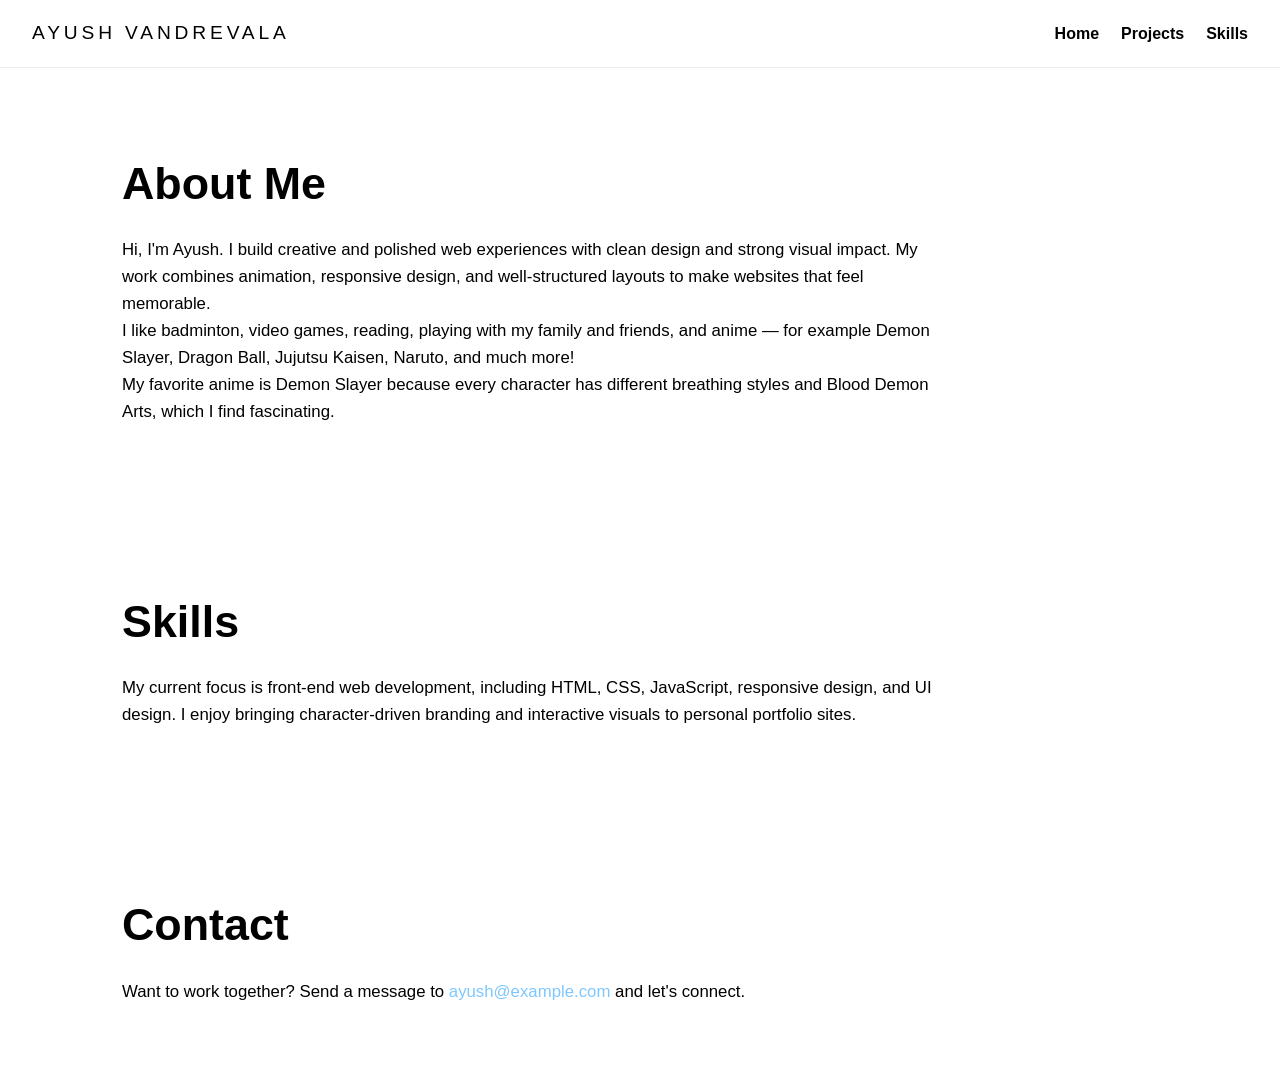
<file: about.html>
<!DOCTYPE html>
<html lang="en">
<head>
  <meta charset="UTF-8">
  <meta name="viewport" content="width=device-width, initial-scale=1.0">
  <title>About Me - Ayush Vandrevala</title>
  <link rel="stylesheet" href="style.css">
</head>
<body>
  <header class="site-header">
    <a class="logo" href="index.html">Ayush Vandrevala</a>
    <nav class="site-nav">
      <a href="index.html">Home</a>
      <a href="projects.html">Projects</a>
      <a href="#skills">Skills</a>
    </nav>
  </header>

  <main>
    <section class="section intro">
      <h2>About Me</h2>
      <p>Hi, I'm Ayush. I build creative and polished web experiences with clean design and strong visual impact. My work combines animation, responsive design, and well-structured layouts to make websites that feel memorable.</p>
      <p>I like badminton, video games, reading, playing with my family and friends, and anime — for example Demon Slayer, Dragon Ball, Jujutsu Kaisen, Naruto, and much more!</p>
      <p>My favorite anime is Demon Slayer because every character has different breathing styles and Blood Demon Arts, which I find fascinating.</p>
    </section>

    <section id="skills" class="section">
      <h2>Skills</h2>
      <p>My current focus is front-end web development, including HTML, CSS, JavaScript, responsive design, and UI design. I enjoy bringing character-driven branding and interactive visuals to personal portfolio sites.</p>
    </section>

    <section class="section contact-section">
      <h2>Contact</h2>
      <p>Want to work together? Send a message to <a href="mailto:ayush@example.com">ayush@example.com</a> and let's connect.</p>
    </section>
  </main>
</body>
</html>
</file>
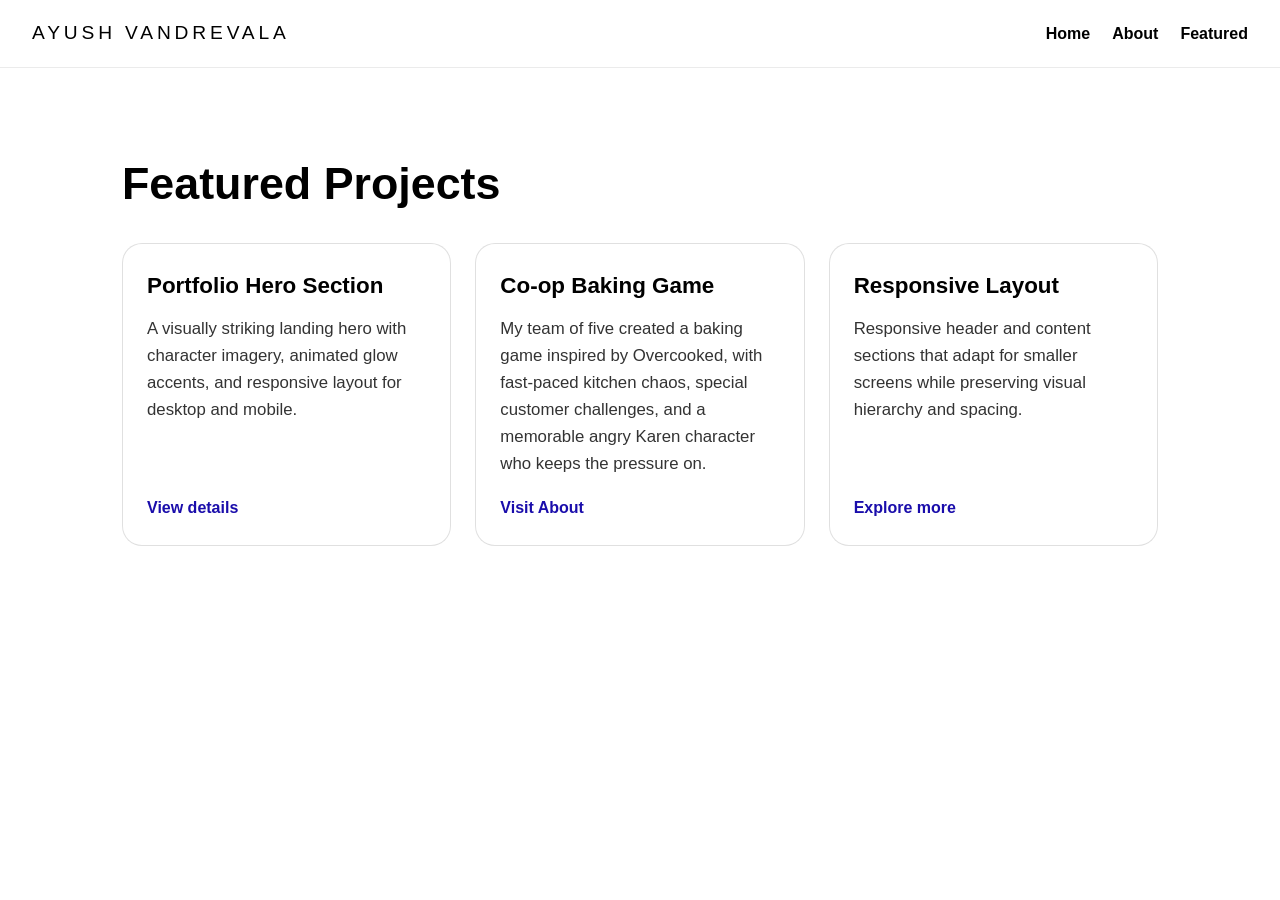
<file: projects.html>
<!DOCTYPE html>
<html lang="en">
<head>
  <meta charset="UTF-8">
  <meta name="viewport" content="width=device-width, initial-scale=1.0">
  <title>Projects - Ayush Vandrevala</title>
  <link rel="stylesheet" href="style.css">
</head>
<body>
  <header class="site-header">
    <a class="logo" href="index.html">Ayush Vandrevala</a>
    <nav class="site-nav">
      <a href="index.html">Home</a>
      <a href="about.html">About</a>
      <a href="#featured">Featured</a>
    </nav>
  </header>

  <main>
    <section id="featured" class="section">
      <h2>Featured Projects</h2>
      <div class="project-grid">
        <article class="project-card">
          <div>
            <h3>Portfolio Hero Section</h3>
            <p>A visually striking landing hero with character imagery, animated glow accents, and responsive layout for desktop and mobile.</p>
          </div>
          <a href="index.html">View details</a>
        </article>

        <article class="project-card">
          <div>
            <h3>Co-op Baking Game</h3>
            <p>My team of five created a baking game inspired by Overcooked, with fast-paced kitchen chaos, special customer challenges, and a memorable angry Karen character who keeps the pressure on.</p>
          </div>
          <a href="about.html">Visit About</a>
        </article>

        <article class="project-card">
          <div>
            <h3>Responsive Layout</h3>
            <p>Responsive header and content sections that adapt for smaller screens while preserving visual hierarchy and spacing.</p>
          </div>
          <a href="#featured">Explore more</a>
        </article>
      </div>
    </section>
  </main>
</body>
</html>
</file>
<file: style.css>
* {
  margin: 0;
  padding: 0;
  box-sizing: border-box;
}

body {
  font-family: Arial, Helvetica, sans-serif;
  color: #000000;
  background: #ffffff;
  line-height: 1.6;
}

a {
  color: #1a0dab;
  text-decoration: none;
}

a:hover {
  text-decoration: underline;
}

.site-header {
  position: sticky;
  top: 0;
  z-index: 10;
  display: flex;
  justify-content: space-between;
  align-items: center;
  padding: 18px 32px;
  background: rgba(255, 255, 255, 0.95);
  border-bottom: 1px solid rgba(0, 0, 0, 0.08);
}

.logo {
  font-size: 1.2rem;
  letter-spacing: 0.2em;
  text-transform: uppercase;
  color: #000000;
}

.site-nav {
  display: flex;
  gap: 22px;
}

.site-nav a {
  color: #000000;
  font-weight: 600;
}

.hero {
  min-height: 100vh;
  width: 100%;
  position: relative;
  overflow: hidden;
  padding: 40px 20px;
  display: flex;
  justify-content: center;
  align-items: center;
  background-image: url("shinjuku-bg.jpg");
  background-size: cover;
  background-position: center;
  background-repeat: no-repeat;
}

.dark-overlay {
  position: absolute;
  inset: 0;
  background: rgba(255, 255, 255, 0.45);
  z-index: 1;
}

.character {
  position: absolute;
  bottom: 0;
  max-height: 90vh;
  z-index: 2;
  filter: drop-shadow(0 0 25px black);
}

.sukuna {
  left: 30px;
}

.gojo {
  right: 30px;
}

.name-box {
  position: relative;
  z-index: 3;
  text-align: center;
  padding: 36px 40px;
  background: rgba(255, 255, 255, 0.95);
  border: 2px solid rgba(0, 0, 0, 0.12);
  border-radius: 24px;
  box-shadow: 0 0 20px rgba(0, 0, 0, 0.08);
  max-width: 720px;
}

.name-box h1 {
  font-size: clamp(3rem, 6vw, 5rem);
  letter-spacing: 4px;
  text-transform: uppercase;
  color: #000000;
  text-shadow: none;
}

.name-box p {
  margin-top: 16px;
  font-size: 1.35rem;
  color: #000000;
}

.button {
  display: inline-block;
  margin-top: 24px;
  padding: 12px 24px;
  border-radius: 999px;
  background: #4da6ff;
  color: #ffffff;
  font-weight: 700;
  transition: transform 0.2s ease, background 0.2s ease;
}

.button-group {
  display: flex;
  flex-wrap: wrap;
  justify-content: center;
  gap: 16px;
  margin-top: 24px;
}

.button-secondary {
  background: rgba(255, 255, 255, 0.12);
  color: #ffffff;
  border: 1px solid rgba(255, 255, 255, 0.2);
}

.button-secondary:hover {
  background: rgba(255, 255, 255, 0.18);
}

.button:hover {
  transform: translateY(-2px);
  background: #76bfff;
}

.section {
  padding: 80px 32px;
  max-width: 1100px;
  margin: 0 auto;
}

.section h2 {
  font-size: 2.8rem;
  margin-bottom: 18px;
}

.section p {
  max-width: 820px;
  font-size: 1.05rem;
  color: #000000;
}

.project-grid {
  display: grid;
  grid-template-columns: repeat(auto-fit, minmax(240px, 1fr));
  gap: 24px;
  margin-top: 24px;
}

.project-card {
  background: rgba(255, 255, 255, 0.95);
  border: 1px solid rgba(0, 0, 0, 0.12);
  border-radius: 20px;
  padding: 24px;
  min-height: 220px;
  display: flex;
  flex-direction: column;
  justify-content: space-between;
}

.project-card h3 {
  margin-bottom: 12px;
  font-size: 1.4rem;
  color: #000000;
}

.project-card p {
  margin-bottom: 18px;
  color: #333333;
}

.project-card a {
  align-self: flex-start;
  font-weight: 700;
}

.contact-section a {
  color: #7ec8ff;
}

@media (max-width: 860px) {
  .site-header {
    flex-direction: column;
    gap: 16px;
  }

  .hero {
    padding-top: 100px;
  }

  .character {
    max-height: 60vh;
    opacity: 0.65;
  }

  .sukuna {
    left: -60px;
  }

  .gojo {
    right: -60px;
  }
}

@media (max-width: 520px) {
  .site-nav {
    flex-direction: column;
    align-items: center;
    gap: 12px;
  }

  .section {
    padding: 56px 20px;
  }
}
</file>
